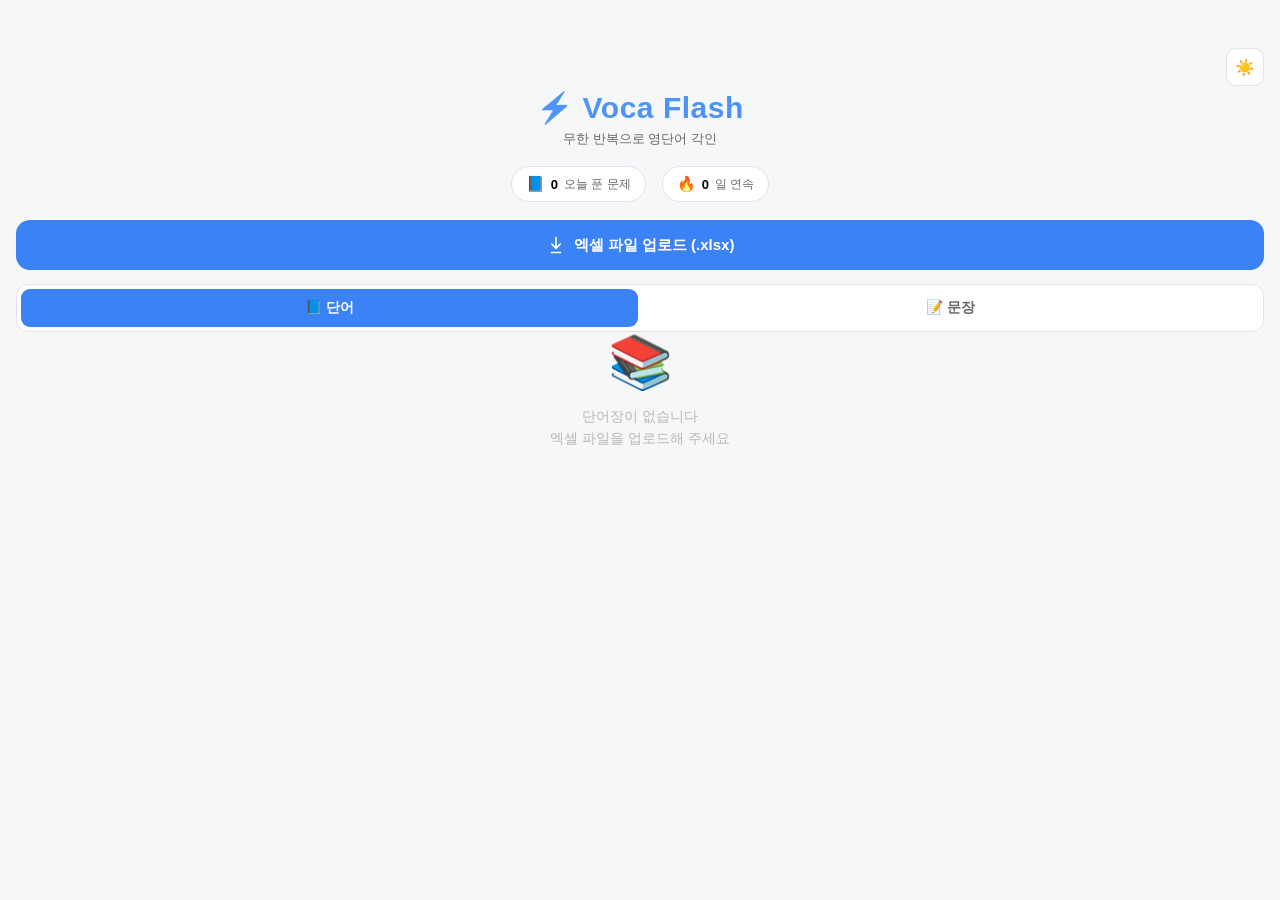
<file: index.html>
<!DOCTYPE html>
<html lang="ko">
<head>
<meta charset="UTF-8">
<meta name="viewport" content="width=device-width, initial-scale=1.0, user-scalable=no, viewport-fit=cover">
<meta name="theme-color" content="#0a0a0a" id="themeColorMeta">
<meta name="apple-mobile-web-app-capable" content="yes">
<meta name="apple-mobile-web-app-status-bar-style" content="black-translucent">
<meta name="apple-mobile-web-app-title" content="VocaFlash">
<link rel="manifest" href="manifest.json">
<link rel="icon" href="icon-192.png">
<link rel="apple-touch-icon" href="icon-192.png">
<link rel="stylesheet" href="style.css">
<title>Voca Flash</title>
</head>
<body>

<!-- ═══════════ HOME ═══════════ -->
<div id="home" class="screen active">
  <div class="home-top">
    <div style="width:38px"></div>
    <div class="home-actions">
      <button class="icon-btn" id="themeToggle" onclick="toggleTheme()" title="테마 전환">🌙</button>
    </div>
  </div>
  <div class="logo">
    <h1>⚡ Voca Flash</h1>
    <p>무한 반복으로 영단어 각인</p>
  </div>
  <div class="streak-bar" id="streakBar"></div>
  <button class="upload-btn" onclick="openUploadTypeModal()">
    <svg viewBox="0 0 24 24"><path d="M12 2a1 1 0 011 1v10.586l3.293-3.293a1 1 0 111.414 1.414l-5 5a1 1 0 01-1.414 0l-5-5a1 1 0 111.414-1.414L11 13.586V3a1 1 0 011-1zM5 20a1 1 0 110 2h14a1 1 0 110-2H5z"/></svg>
    엑셀 파일 업로드 (.xlsx)
  </button>
  <input type="file" id="fileInput" accept=".xlsx,.xls" onchange="handleFile(event)">
  <div class="tab-bar" style="margin-top:14px">
    <button class="tab-btn active" data-tab="word" onclick="setTab('word')">📘 단어</button>
    <button class="tab-btn" data-tab="sentence" onclick="setTab('sentence')">📝 문장</button>
  </div>
  <div class="sort-row" id="sortRow" style="display:none;margin-top:4px">
    <span class="sort-label">정렬</span>
    <div class="sort-tabs">
      <button class="sort-tab" data-sort="recent" onclick="setSort('recent')">최근</button>
      <button class="sort-tab" data-sort="created" onclick="setSort('created')">생성순</button>
      <button class="sort-tab" data-sort="name" onclick="setSort('name')">이름순</button>
    </div>
  </div>
  <div class="deck-list" id="deckList"></div>
</div>

<!-- ═══════════ UPLOAD TYPE MODAL ═══════════ -->
<div class="modal-overlay" id="uploadTypeModal">
  <div class="modal-card">
    <div class="modal-title">어떤 종류인가요?</div>
    <div class="modal-sub">엑셀의 A열 = 문제, B열 = 뜻</div>
    <div class="mode-options">
      <button class="mode-opt" onclick="pickUploadType('word')">
        <div class="mode-icon">📘</div>
        <div class="mode-info">
          <div class="mode-name">단어장</div>
          <div class="mode-desc">단어 ↔ 뜻 암기</div>
        </div>
      </button>
      <button class="mode-opt" onclick="pickUploadType('sentence')">
        <div class="mode-icon">📝</div>
        <div class="mode-info">
          <div class="mode-name">문장 암기</div>
          <div class="mode-desc">뜻 보고 영어 문장 순서 배열</div>
        </div>
      </button>
    </div>
    <button class="modal-cancel" onclick="closeUploadTypeModal()">취소</button>
  </div>
</div>

<!-- ═══════════ MODE MODAL ═══════════ -->
<div class="modal-overlay" id="modeModal">
  <div class="modal-card">
    <div class="modal-title">학습 모드 선택</div>
    <div class="modal-sub" id="modeSub"></div>
    <div id="modeWordOptions">
      <div class="modal-section-label">방향</div>
      <div class="dir-toggle">
        <button class="dir-btn active" id="dirNormal" onclick="setDirection('normal')">단어 → 뜻</button>
        <button class="dir-btn" id="dirReverse" onclick="setDirection('reverse')">뜻 → 단어</button>
      </div>
      <div class="modal-section-label">유형</div>
      <div class="mode-options">
        <button class="mode-opt" onclick="confirmMode('choice')">
          <div class="mode-icon">🎯</div>
          <div class="mode-info">
            <div class="mode-name">4지선다</div>
            <div class="mode-desc">빠른 클릭으로 각인</div>
          </div>
        </button>
        <button class="mode-opt" onclick="confirmMode('typing')">
          <div class="mode-icon">⌨️</div>
          <div class="mode-info">
            <div class="mode-name">직접 입력</div>
            <div class="mode-desc">타이핑해서 암기 (유연한 채점)</div>
          </div>
        </button>
      </div>
    </div>
    <div id="modeSentenceOptions" style="display:none">
      <div class="mode-options">
        <button class="mode-opt" onclick="confirmMode('order')">
          <div class="mode-icon">🧩</div>
          <div class="mode-info">
            <div class="mode-name">단어 순서 배열</div>
            <div class="mode-desc">뜻을 보고 영어 문장 순서 맞추기</div>
          </div>
        </button>
      </div>
    </div>
    <button class="modal-cancel" onclick="closeModeModal()">취소</button>
  </div>
</div>

<!-- ═══════════ TEST ═══════════ -->
<div id="test" class="screen">
  <div class="combo-badge" id="comboBadge"><span class="combo-icon">🔥</span><span id="comboNum">5</span> 콤보!</div>
  <div class="test-top">
    <div class="test-top-left">
      <button class="quit-btn" onclick="quitTest()">✕</button>
      <span class="progress-txt" id="progressTxt">1 / 100</span>
    </div>
    <div style="display:flex;gap:8px;align-items:center">
      <span class="timer" id="timer" style="display:none"></span>
      <button class="icon-btn" id="ttsToggle" onclick="toggleTts()" title="발음">🔊</button>
      <button class="skip-btn" onclick="handleSkip()">넘기기</button>
    </div>
  </div>
  <div class="progress-bar"><div class="progress-fill" id="progressFill"></div></div>

  <!-- Word mode -->
  <div class="word-area" id="wordArea">
    <div class="word-display" id="wordDisplay" onclick="replaySpeak()"></div>
    <div class="word-hint" id="wordHint"></div>
  </div>
  <div class="choices" id="choicesGrid"></div>
  <div class="typing-area" id="typingArea">
    <div class="typing-answer" id="typingAnswer"></div>
    <input type="text" class="typing-input" id="typingInput" placeholder="뜻을 입력하세요" autocomplete="off" autocorrect="off" autocapitalize="off" spellcheck="false">
    <button class="typing-submit" id="typingSubmit" onclick="handleTypingSubmit()">확인 (Enter)</button>
  </div>

  <!-- Sentence mode -->
  <div class="sentence-area" id="sentenceArea">
    <div class="sentence-meaning" id="sMeaning"></div>
    <div class="sentence-slots" id="sSlots"></div>
    <div class="sentence-answer-reveal" id="sRevealAns"></div>
    <div class="sentence-bank" id="sBank"></div>
    <button class="sentence-check" id="sCheckBtn" onclick="sCheckAnswer()" disabled>확인</button>
  </div>
</div>

<!-- ═══════════ EDIT ═══════════ -->
<div id="edit" class="screen">
  <div class="edit-header">
    <button class="back-btn" onclick="saveAndBack()">←</button>
    <div class="edit-title">
      <input type="text" id="editTitleInput" placeholder="단어장 이름">
    </div>
    <div class="edit-count" id="editCount"></div>
  </div>
  <div class="time-limit-row">
    <label>⏱️ 문항별 제한시간</label>
    <input type="number" id="editTimeLimit" min="0" max="300" placeholder="0">
    <span class="tl-hint">초 (0 = 제한 없음)</span>
  </div>
  <div class="edit-list" id="editList"></div>
  <div class="edit-bottom">
    <button class="add-word-btn" onclick="addWord()">+ 항목 추가</button>
    <button class="save-btn" onclick="saveAndBack()">저장</button>
  </div>
</div>

<!-- ═══════════ REVIEW ═══════════ -->
<div id="review" class="screen">
  <div class="review-header">
    <h2>학습 완료!</h2>
    <p id="reviewSub">오답 12개</p>
  </div>
  <div class="stats-bar" id="statsBar"></div>
  <div class="review-list" id="reviewListEl"></div>
  <div class="review-bottom">
    <div class="review-actions" id="reviewActions"></div>
    <button class="home-btn" onclick="showScreen('home')">홈으로 돌아가기</button>
  </div>
</div>

<!-- ═══════════ Scripts (load order matters) ═══════════ -->
<script src="https://cdn.sheetjs.com/xlsx-0.20.3/package/dist/xlsx.full.min.js"></script>
<script src="store.js"></script>
<script src="ui.js"></script>
<script src="app.js"></script>
</body>
</html>
</file>
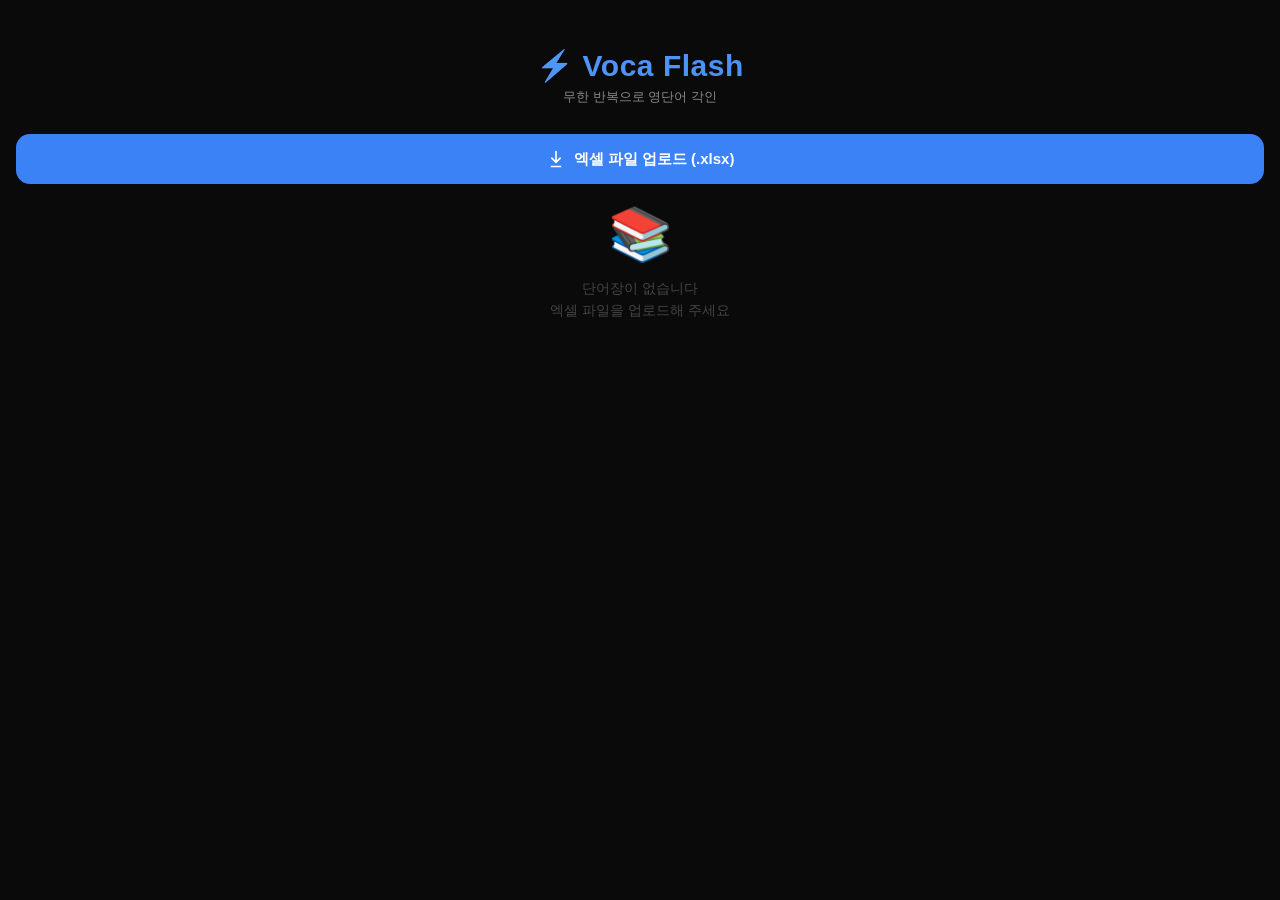
<file: voca-flash.html>
<!DOCTYPE html>
<html lang="ko">
<head>
<meta charset="UTF-8">
<meta name="viewport" content="width=device-width, initial-scale=1.0, user-scalable=no, viewport-fit=cover">
<title>Voca Flash</title>
<style>
*{margin:0;padding:0;box-sizing:border-box;-webkit-tap-highlight-color:transparent}
:root{--bg:#0a0a0a;--card:#161616;--card2:#1e1e1e;--blue:#3b82f6;--blue2:#2563eb;--text:#e8e8e8;--sub:#888;--green:#22c55e;--red:#ef4444;--gbg:#052e16;--rbg:#350a0a;--div:#222;--radius:14px}
html,body{height:100%;font-family:-apple-system,BlinkMacSystemFont,'Segoe UI',Roboto,sans-serif;background:var(--bg);color:var(--text);overflow:hidden;touch-action:manipulation}
button{font-family:inherit;cursor:pointer;border:none;outline:none;-webkit-appearance:none}
input[type=file]{display:none}

/* ── Layout ── */
.screen{display:none;flex-direction:column;height:100dvh;height:100vh;padding:env(safe-area-inset-top) 16px env(safe-area-inset-bottom);overflow:hidden;position:absolute;inset:0}
.screen.active{display:flex}

/* ── HOME ── */
#home{padding-top:max(env(safe-area-inset-top),48px)}
.logo{text-align:center;margin-bottom:28px}
.logo h1{font-size:30px;font-weight:800;letter-spacing:.5px;background:linear-gradient(135deg,#60a5fa,#3b82f6);-webkit-background-clip:text;-webkit-text-fill-color:transparent}
.logo p{font-size:13px;color:var(--sub);margin-top:5px}
.upload-btn{width:100%;padding:15px;background:var(--blue);color:#fff;font-size:15px;font-weight:700;border-radius:var(--radius);display:flex;align-items:center;justify-content:center;gap:8px;transition:background .15s}
.upload-btn:active{background:var(--blue2)}
.upload-btn svg{width:20px;height:20px;fill:#fff}
.deck-list{flex:1;overflow-y:auto;margin-top:20px;padding-bottom:24px;-webkit-overflow-scrolling:touch}
.deck-card{background:var(--card);border-radius:var(--radius);padding:16px 18px;margin-bottom:10px;display:flex;align-items:center;justify-content:space-between;transition:transform .1s}
.deck-card:active{transform:scale(.97)}
.deck-name{font-size:16px;font-weight:700;color:#fff;white-space:nowrap;overflow:hidden;text-overflow:ellipsis;max-width:65%}
.deck-meta{display:flex;align-items:center;gap:12px}
.deck-count{font-size:12px;color:var(--sub);white-space:nowrap}
.deck-del{width:28px;height:28px;border-radius:8px;background:#1a1a1a;color:#555;font-size:18px;display:flex;align-items:center;justify-content:center;border:1px solid #2a2a2a;transition:color .15s}
.deck-del:active{color:var(--red)}
.deck-arrow{color:var(--blue);font-size:22px;font-weight:300;margin-left:8px}
.empty{flex:1;display:flex;flex-direction:column;align-items:center;justify-content:center;color:#444;text-align:center;gap:12px}
.empty-icon{font-size:52px}
.empty p{font-size:14px;line-height:1.6}

/* ── TEST ── */
#test{padding-top:max(env(safe-area-inset-top),48px)}
.test-top{display:flex;justify-content:space-between;align-items:center;margin-bottom:10px}
.progress-txt{font-size:14px;font-weight:600;color:var(--sub)}
.skip-btn{padding:8px 16px;background:var(--card);border-radius:10px;font-size:13px;font-weight:600;color:var(--sub);transition:background .1s}
.skip-btn:active{background:#2a2a2a}
.progress-bar{height:3px;background:#1a1a1a;border-radius:2px;overflow:hidden;margin-bottom:4px}
.progress-fill{height:100%;background:var(--blue);border-radius:2px;transition:width .2s ease-out}
.word-area{flex:1;display:flex;align-items:center;justify-content:center;padding:0 8px}
.word-display{font-size:clamp(32px,10vw,52px);font-weight:800;color:#fff;text-align:center;word-break:break-word;line-height:1.2}
.choices{display:grid;grid-template-columns:1fr 1fr;gap:10px;padding-bottom:max(env(safe-area-inset-bottom),24px)}
.choice-btn{background:var(--card2);border-radius:var(--radius);padding:16px 10px;font-size:14px;font-weight:600;color:var(--text);text-align:center;min-height:64px;display:flex;align-items:center;justify-content:center;line-height:1.35;transition:transform .06s,background .12s;border:1.5px solid transparent;word-break:keep-all}
.choice-btn:active{transform:scale(.96)}
.choice-btn.correct{background:var(--gbg);border-color:var(--green);color:var(--green)}
.choice-btn.wrong{background:var(--rbg);border-color:var(--red);color:var(--red)}
.choice-btn.reveal{background:var(--gbg);border-color:var(--green);color:var(--green)}
.choice-btn.disabled{pointer-events:none}

/* ── REVIEW ── */
#review{padding-top:max(env(safe-area-inset-top),48px)}
.review-header{text-align:center;margin-bottom:20px}
.review-header h2{font-size:24px;font-weight:800;color:#fff}
.review-header p{font-size:14px;color:var(--blue);font-weight:600;margin-top:4px}
.review-list{flex:1;overflow-y:auto;-webkit-overflow-scrolling:touch;padding-bottom:16px}
.review-row{display:flex;padding:13px 4px;border-bottom:1px solid var(--div)}
.review-word{width:32%;font-size:15px;font-weight:700;color:#fff;padding-right:10px;flex-shrink:0}
.review-meaning{width:68%;font-size:13px;color:#a0a0a0;line-height:1.5}
.review-perfect{flex:1;display:flex;flex-direction:column;align-items:center;justify-content:center;gap:14px;color:#555;text-align:center}
.review-perfect span{font-size:56px}
.review-perfect p{font-size:15px;line-height:1.6}
.home-btn{width:100%;padding:15px;background:var(--blue);color:#fff;font-size:15px;font-weight:700;border-radius:var(--radius);margin-bottom:max(env(safe-area-inset-bottom),24px);transition:background .15s}
.home-btn:active{background:var(--blue2)}
.stats-bar{display:flex;justify-content:center;gap:20px;margin-bottom:16px}
.stat{text-align:center}
.stat .num{font-size:22px;font-weight:800;color:#fff}
.stat .label{font-size:11px;color:var(--sub);margin-top:2px}
</style>
</head>
<body>

<!-- ═══════════ HOME ═══════════ -->
<div id="home" class="screen active">
  <div class="logo">
    <h1>⚡ Voca Flash</h1>
    <p>무한 반복으로 영단어 각인</p>
  </div>
  <button class="upload-btn" onclick="document.getElementById('fileInput').click()">
    <svg viewBox="0 0 24 24"><path d="M12 2a1 1 0 011 1v10.586l3.293-3.293a1 1 0 111.414 1.414l-5 5a1 1 0 01-1.414 0l-5-5a1 1 0 111.414-1.414L11 13.586V3a1 1 0 011-1zM5 20a1 1 0 110 2h14a1 1 0 110-2H5z"/></svg>
    엑셀 파일 업로드 (.xlsx)
  </button>
  <input type="file" id="fileInput" accept=".xlsx,.xls" onchange="handleFile(event)">
  <div class="deck-list" id="deckList"></div>
</div>

<!-- ═══════════ TEST ═══════════ -->
<div id="test" class="screen">
  <div class="test-top">
    <span class="progress-txt" id="progressTxt">1 / 100</span>
    <button class="skip-btn" onclick="handleSkip()">넘기기</button>
  </div>
  <div class="progress-bar"><div class="progress-fill" id="progressFill"></div></div>
  <div class="word-area">
    <div class="word-display" id="wordDisplay">apple</div>
  </div>
  <div class="choices" id="choicesGrid"></div>
</div>

<!-- ═══════════ REVIEW ═══════════ -->
<div id="review" class="screen">
  <div class="review-header">
    <h2>학습 완료!</h2>
    <p id="reviewSub">오답 12개</p>
  </div>
  <div class="stats-bar" id="statsBar"></div>
  <div class="review-list" id="reviewListEl"></div>
  <button class="home-btn" onclick="showScreen('home')">홈으로 돌아가기</button>
</div>

<!-- ═══════════ SheetJS CDN ═══════════ -->
<script src="https://cdn.sheetjs.com/xlsx-0.20.3/package/dist/xlsx.full.min.js"></script>

<script>
/* ============================================
   STATE
   ============================================ */
const STORAGE_KEY = 'vocaflash_decks';
let decks = JSON.parse(localStorage.getItem(STORAGE_KEY) || '[]');

// Test state
let testQueue = [];
let testIdx = 0;
let testChoices = [];
let reviewList = [];
let currentDeck = null;
let feedbackLocked = false;

/* ============================================
   SCREEN NAV
   ============================================ */
function showScreen(id) {
  document.querySelectorAll('.screen').forEach(s => s.classList.remove('active'));
  document.getElementById(id).classList.add('active');
  if (id === 'home') renderDecks();
}

/* ============================================
   EXCEL PARSE
   ============================================ */
function handleFile(e) {
  const file = e.target.files[0];
  if (!file) return;
  const reader = new FileReader();
  reader.onload = function(evt) {
    try {
      const data = new Uint8Array(evt.target.result);
      const wb = XLSX.read(data, { type: 'array' });
      const sheet = wb.Sheets[wb.SheetNames[0]];
      const rows = XLSX.utils.sheet_to_json(sheet, { header: 1, defval: '' });

      const words = [];
      for (let i = 0; i < rows.length; i++) {
        const w = String(rows[i][0] || '').trim();
        const m = String(rows[i][1] || '').trim();
        if (!w || !m) continue;
        if (i === 0 && w.toLowerCase() === 'word') continue;
        words.push({ word: w, meaning: m });
      }

      if (words.length === 0) {
        alert('유효한 단어를 찾을 수 없습니다.\n1열: Word, 2열: Meaning 형식을 확인하세요.');
        return;
      }

      const name = file.name.replace(/\.xlsx?$/i, '');
      const deck = { id: Date.now(), name, words, createdAt: Date.now() };
      decks.push(deck);
      saveDecks();
      renderDecks();
    } catch (err) {
      alert('파일 읽기 오류: ' + err.message);
    }
  };
  reader.readAsArrayBuffer(file);
  e.target.value = '';
}

/* ============================================
   STORAGE
   ============================================ */
function saveDecks() {
  localStorage.setItem(STORAGE_KEY, JSON.stringify(decks));
}

/* ============================================
   DECK LIST RENDER
   ============================================ */
function renderDecks() {
  const el = document.getElementById('deckList');
  if (decks.length === 0) {
    el.innerHTML = '<div class="empty"><span class="empty-icon">📚</span><p>단어장이 없습니다<br>엑셀 파일을 업로드해 주세요</p></div>';
    return;
  }
  el.innerHTML = decks.map((d, i) => `
    <div class="deck-card" onclick="startTest(${i})">
      <span class="deck-name">${esc(d.name)}</span>
      <div class="deck-meta">
        <span class="deck-count">${d.words.length}개</span>
        <button class="deck-del" onclick="deleteDeck(event,${i})" title="삭제">&times;</button>
        <span class="deck-arrow">›</span>
      </div>
    </div>
  `).join('');
}

function deleteDeck(e, idx) {
  e.stopPropagation();
  if (!confirm(`"${decks[idx].name}" 단어장을 삭제할까요?`)) return;
  decks.splice(idx, 1);
  saveDecks();
  renderDecks();
}

function esc(s) {
  const d = document.createElement('div');
  d.textContent = s;
  return d.innerHTML;
}

/* ============================================
   SHUFFLE UTIL
   ============================================ */
function shuffle(arr) {
  const a = [...arr];
  for (let i = a.length - 1; i > 0; i--) {
    const j = Math.floor(Math.random() * (i + 1));
    [a[i], a[j]] = [a[j], a[i]];
  }
  return a;
}

/* ============================================
   START TEST
   ============================================ */
function startTest(deckIdx) {
  currentDeck = decks[deckIdx];
  if (!currentDeck || currentDeck.words.length < 4) {
    alert('최소 4개 이상의 단어가 필요합니다.');
    return;
  }

  const indices = shuffle(Array.from({ length: currentDeck.words.length }, (_, i) => i));
  testQueue = indices.slice(0, Math.min(500, indices.length));
  testIdx = 0;
  reviewList = [];
  feedbackLocked = false;

  showScreen('test');
  renderQuestion();
}

/* ============================================
   RENDER QUESTION
   ============================================ */
function renderQuestion() {
  const total = testQueue.length;
  const progress = testIdx + 1;
  const wordObj = currentDeck.words[testQueue[testIdx]];

  document.getElementById('progressTxt').textContent = `${progress} / ${total}`;
  document.getElementById('progressFill').style.width = `${(progress / total) * 100}%`;
  document.getElementById('wordDisplay').textContent = wordObj.word;

  // Build choices: 1 correct + 3 wrong
  const correctMeaning = wordObj.meaning;
  const wrongPool = [];
  for (let i = 0; i < currentDeck.words.length; i++) {
    if (i !== testQueue[testIdx]) wrongPool.push(currentDeck.words[i].meaning);
  }
  const wrongs = shuffle(wrongPool).slice(0, 3);
  testChoices = shuffle([correctMeaning, ...wrongs]);

  const grid = document.getElementById('choicesGrid');
  grid.innerHTML = testChoices.map((c, i) => `
    <button class="choice-btn" onclick="handleChoice(${i})">${esc(c)}</button>
  `).join('');
}

/* ============================================
   HANDLE CHOICE
   ============================================ */
function handleChoice(idx) {
  if (feedbackLocked) return;

  const wordObj = currentDeck.words[testQueue[testIdx]];
  const selected = testChoices[idx];
  const isCorrect = selected === wordObj.meaning;

  if (isCorrect) {
    // 정답 → 즉시 다음
    goNext();
  } else {
    // 오답 → 피드백 0.5초
    feedbackLocked = true;
    reviewList.push(wordObj);

    const btns = document.querySelectorAll('.choice-btn');
    btns.forEach((btn, i) => {
      btn.classList.add('disabled');
      if (i === idx) btn.classList.add('wrong');
      if (testChoices[i] === wordObj.meaning) btn.classList.add('correct');
    });

    setTimeout(() => {
      feedbackLocked = false;
      goNext();
    }, 500);
  }
}

/* ============================================
   HANDLE SKIP
   ============================================ */
function handleSkip() {
  if (feedbackLocked) return;
  feedbackLocked = true;

  const wordObj = currentDeck.words[testQueue[testIdx]];
  reviewList.push(wordObj);

  const btns = document.querySelectorAll('.choice-btn');
  btns.forEach((btn, i) => {
    btn.classList.add('disabled');
    if (testChoices[i] === wordObj.meaning) btn.classList.add('reveal');
  });

  setTimeout(() => {
    feedbackLocked = false;
    goNext();
  }, 500);
}

/* ============================================
   GO NEXT / FINISH
   ============================================ */
function goNext() {
  testIdx++;
  if (testIdx >= testQueue.length) {
    showReview();
    return;
  }
  renderQuestion();
}

/* ============================================
   REVIEW SCREEN
   ============================================ */
function showReview() {
  const total = testQueue.length;
  const correct = total - reviewList.length;
  const pct = Math.round((correct / total) * 100);

  document.getElementById('reviewSub').textContent =
    reviewList.length === 0 ? '모두 정답! 🎉' : `오답 ${reviewList.length}개`;

  document.getElementById('statsBar').innerHTML = `
    <div class="stat"><div class="num">${total}</div><div class="label">전체</div></div>
    <div class="stat"><div class="num" style="color:var(--green)">${correct}</div><div class="label">정답</div></div>
    <div class="stat"><div class="num" style="color:var(--red)">${reviewList.length}</div><div class="label">오답</div></div>
    <div class="stat"><div class="num" style="color:var(--blue)">${pct}%</div><div class="label">정답률</div></div>
  `;

  const listEl = document.getElementById('reviewListEl');
  if (reviewList.length === 0) {
    listEl.innerHTML = '<div class="review-perfect"><span>🏆</span><p>틀린 단어가 없습니다!<br>다른 단어장도 도전해 보세요.</p></div>';
  } else {
    listEl.innerHTML = reviewList.map(w => `
      <div class="review-row">
        <div class="review-word">${esc(w.word)}</div>
        <div class="review-meaning">${esc(w.meaning)}</div>
      </div>
    `).join('');
  }

  showScreen('review');
}

/* ── Init ── */
renderDecks();
</script>
</body>
</html>
</file>
<file: style.css>
/* ── Reset & Variables ── */
*{margin:0;padding:0;box-sizing:border-box;-webkit-tap-highlight-color:transparent}
:root{
  --bg:#0a0a0a;--card:#161616;--card2:#1e1e1e;--card3:#1a1a1a;
  --border:#2a2a2a;--blue:#3b82f6;--blue2:#2563eb;
  --text:#e8e8e8;--text-strong:#ffffff;--sub:#888;--sub2:#a0a0a0;
  --faint:#444;--muted:#666;--green:#22c55e;--red:#ef4444;
  --gbg:#052e16;--rbg:#350a0a;--div:#222;--radius:14px;
}
body.light{
  --bg:#f6f7f9;--card:#ffffff;--card2:#f0f2f5;--card3:#ebeef2;
  --border:#e0e3e8;--text:#1a1a1a;--text-strong:#000000;
  --sub:#666;--sub2:#555;--faint:#b8b8b8;--muted:#888;
  --gbg:#dcfce7;--rbg:#fee2e2;--div:#e6e6e6;
}
html,body{height:100%;height:100dvh;font-family:-apple-system,BlinkMacSystemFont,'Segoe UI',Roboto,sans-serif;background:var(--bg);color:var(--text);overflow:hidden;touch-action:manipulation;transition:background .2s,color .2s}
button{font-family:inherit;cursor:pointer;border:none;outline:none;-webkit-appearance:none}
input,textarea{font-family:inherit}
input[type=file]{display:none}

/* ── Layout ── */
.screen{display:none;flex-direction:column;height:100vh;height:100dvh;padding:0 16px;padding-bottom:max(env(safe-area-inset-bottom),16px);overflow:hidden;position:absolute;inset:0}
.screen.active{display:flex}

/* ── HOME ── */
#home{padding-top:max(env(safe-area-inset-top),48px)}
.home-top{display:flex;justify-content:space-between;align-items:center;margin-bottom:4px}
.home-actions{display:flex;gap:8px}
.icon-btn{width:38px;height:38px;border-radius:10px;background:var(--card);color:var(--sub);font-size:16px;display:flex;align-items:center;justify-content:center;border:1px solid var(--border)}
.icon-btn:active{background:var(--card2)}
.logo{text-align:center;margin-bottom:18px}
.logo h1{font-size:30px;font-weight:800;letter-spacing:.5px;background:linear-gradient(135deg,#60a5fa,#3b82f6);-webkit-background-clip:text;-webkit-text-fill-color:transparent}
.logo p{font-size:13px;color:var(--sub);margin-top:5px}
.streak-bar{display:flex;justify-content:center;gap:16px;margin-bottom:18px;flex-wrap:wrap}
.streak-chip{display:flex;align-items:center;gap:6px;background:var(--card);padding:8px 14px;border-radius:999px;font-size:13px;border:1px solid var(--border)}
.streak-chip .s-icon{font-size:15px}
.streak-chip .s-num{font-weight:800;color:var(--text-strong)}
.streak-chip .s-label{color:var(--sub);font-size:12px}
.upload-btn{width:100%;padding:15px;background:var(--blue);color:#fff;font-size:15px;font-weight:700;border-radius:var(--radius);display:flex;align-items:center;justify-content:center;gap:8px;transition:background .15s}
.upload-btn:active{background:var(--blue2)}
.upload-btn svg{width:20px;height:20px;fill:#fff}

/* ── TABS & SORT ── */
.tab-bar{display:flex;gap:4px;background:var(--card);border-radius:12px;padding:4px;border:1px solid var(--border);margin-top:14px;margin-bottom:0}
.tab-btn{flex:1;padding:10px;border-radius:9px;font-size:14px;font-weight:700;color:var(--sub);background:transparent;transition:background .15s,color .15s}
.tab-btn.active{background:var(--blue);color:#fff}
.sort-row{display:flex;justify-content:space-between;align-items:center;margin-top:10px;margin-bottom:8px}
.sort-label{font-size:12px;color:var(--sub);font-weight:600}
.sort-tabs{display:flex;gap:4px;background:var(--card);border-radius:10px;padding:3px;border:1px solid var(--border)}
.sort-tab{padding:6px 12px;border-radius:7px;font-size:12px;font-weight:600;color:var(--sub);background:transparent}
.sort-tab.active{background:var(--blue);color:#fff}

/* ── DECK LIST ── */
.deck-list{flex:1;overflow-y:auto;padding-bottom:24px;-webkit-overflow-scrolling:touch}
.deck-card{background:var(--card);border-radius:var(--radius);padding:14px 16px;margin-bottom:10px;display:flex;align-items:center;gap:10px;border:1px solid var(--border)}
.deck-card:active{transform:scale(.98);transition:transform .1s}
.deck-body{flex:1;min-width:0}
.deck-name{font-size:16px;font-weight:700;color:var(--text-strong);white-space:nowrap;overflow:hidden;text-overflow:ellipsis}
.deck-count{font-size:12px;color:var(--sub);margin-top:3px}
.deck-actions{display:flex;align-items:center;gap:6px;flex-shrink:0}
.deck-btn{width:32px;height:32px;border-radius:9px;background:var(--card3);color:var(--muted);font-size:14px;display:flex;align-items:center;justify-content:center;border:1px solid var(--border)}
.deck-btn:active{background:var(--card2)}
.deck-btn.del:active{color:var(--red)}
.deck-btn.edit:active{color:var(--blue)}
.deck-btn.merge:active{color:var(--green)}
.deck-btn.share:active{color:var(--blue)}
.empty{flex:1;display:flex;flex-direction:column;align-items:center;justify-content:center;color:var(--faint);text-align:center;gap:12px}
.empty-icon{font-size:52px}
.empty p{font-size:14px;line-height:1.6}

/* ── MODALS ── */
.modal-overlay{display:none;position:fixed;inset:0;background:rgba(0,0,0,.7);z-index:100;align-items:center;justify-content:center;padding:20px}
.modal-overlay.active{display:flex}
.modal-card{background:var(--card);border-radius:18px;padding:22px;max-width:360px;width:100%;border:1px solid var(--border)}
.modal-title{font-size:18px;font-weight:800;color:var(--text-strong);margin-bottom:4px;text-align:center}
.modal-sub{font-size:13px;color:var(--sub);text-align:center;margin-bottom:18px}
.modal-section-label{font-size:11px;font-weight:700;color:var(--sub);margin-bottom:8px;letter-spacing:.5px}
.modal-cancel{width:100%;margin-top:14px;padding:12px;background:transparent;color:var(--sub);font-size:14px;font-weight:600;border-radius:10px}
.modal-cancel:active{background:var(--card2)}
.mode-options{display:flex;flex-direction:column;gap:10px}
.mode-opt{background:var(--card2);padding:16px;border-radius:12px;border:1.5px solid var(--border);display:flex;align-items:center;gap:14px;transition:border-color .1s}
.mode-opt:active{transform:scale(.98);border-color:var(--blue)}
.mode-icon{font-size:28px;width:44px;text-align:center;flex-shrink:0}
.mode-info{flex:1;text-align:left}
.mode-name{font-size:15px;font-weight:700;color:var(--text-strong)}
.mode-desc{font-size:12px;color:var(--sub);margin-top:3px}
.dir-toggle{display:flex;gap:4px;background:var(--card2);border-radius:10px;padding:3px;border:1px solid var(--border);margin-bottom:14px}
.dir-btn{flex:1;padding:10px 6px;border-radius:8px;font-size:13px;font-weight:700;color:var(--sub);background:transparent;transition:background .15s,color .15s}
.dir-btn.active{background:var(--blue);color:#fff}

/* ── TEST SCREEN ── */
#test{padding-top:max(env(safe-area-inset-top),48px)}
.test-top{display:flex;justify-content:space-between;align-items:center;margin-bottom:10px}
.test-top-left{display:flex;align-items:center;gap:10px}
.quit-btn{width:34px;height:34px;border-radius:9px;background:var(--card);color:var(--sub);font-size:20px;display:flex;align-items:center;justify-content:center}
.quit-btn:active{background:var(--card2)}
.progress-txt{font-size:14px;font-weight:600;color:var(--sub)}
.skip-btn{padding:8px 16px;background:var(--card);border-radius:10px;font-size:13px;font-weight:600;color:var(--sub);transition:background .1s}
.skip-btn:active{background:var(--card2)}
.progress-bar{height:3px;background:var(--card3);border-radius:2px;overflow:hidden;margin-bottom:4px}
.progress-fill{height:100%;background:var(--blue);border-radius:2px;transition:width .2s ease-out}
.word-area{flex:1;display:flex;flex-direction:column;align-items:center;justify-content:center;padding:0 8px}
.word-display{font-size:clamp(32px,10vw,52px);font-weight:800;color:var(--text-strong);text-align:center;word-break:break-word;line-height:1.2;cursor:pointer}
.word-hint{font-size:12px;color:var(--sub);margin-top:8px}
.choices{display:grid;grid-template-columns:1fr 1fr;gap:10px;padding-bottom:8px;flex-shrink:0}
.choice-btn{background:var(--card2);border-radius:var(--radius);padding:16px 10px;font-size:14px;font-weight:600;color:var(--text);text-align:center;min-height:64px;display:flex;align-items:center;justify-content:center;line-height:1.35;transition:transform .06s,background .12s;border:1.5px solid transparent;word-break:keep-all}
.choice-btn:active{transform:scale(.96)}
.choice-btn.correct{background:var(--gbg);border-color:var(--green);color:var(--green)}
.choice-btn.wrong{background:var(--rbg);border-color:var(--red);color:var(--red)}
.choice-btn.reveal{background:var(--gbg);border-color:var(--green);color:var(--green)}
.choice-btn.disabled{pointer-events:none}

/* ── TYPING MODE ── */
.typing-area{display:none;flex-direction:column;gap:10px;padding-bottom:8px;flex-shrink:0}
.typing-area.active{display:flex}
.typing-input{width:100%;background:var(--card2);border:1.5px solid var(--border);border-radius:var(--radius);padding:16px;font-size:16px;font-weight:600;color:var(--text);text-align:center;font-family:inherit}
.typing-input:focus{border-color:var(--blue);outline:none}
.typing-input.correct{border-color:var(--green);background:var(--gbg);color:var(--green)}
.typing-input.wrong{border-color:var(--red);background:var(--rbg);color:var(--red)}
.typing-answer{text-align:center;font-size:14px;color:var(--green);font-weight:600;min-height:20px;padding:4px}
.typing-submit{padding:15px;background:var(--blue);color:#fff;font-size:15px;font-weight:700;border-radius:var(--radius);display:flex;align-items:center;justify-content:center;gap:6px}
.typing-submit:active{background:var(--blue2)}
.typing-submit:disabled{opacity:.5;pointer-events:none}

/* ── COMBO BADGE ── */
.combo-badge{position:fixed;top:max(env(safe-area-inset-top),16px);right:16px;background:linear-gradient(135deg,#f59e0b,#ef4444);color:#fff;padding:6px 12px;border-radius:999px;font-size:13px;font-weight:800;box-shadow:0 4px 14px rgba(239,68,68,.4);opacity:0;transform:scale(.6) translateY(-6px);transition:all .22s cubic-bezier(.34,1.56,.64,1);pointer-events:none;z-index:200}
.combo-badge.show{opacity:1;transform:scale(1) translateY(0)}
.combo-badge.pop{animation:comboPop .35s cubic-bezier(.34,1.56,.64,1)}
@keyframes comboPop{0%{transform:scale(1)}50%{transform:scale(1.18)}100%{transform:scale(1)}}
.combo-icon{margin-right:3px}

/* ── TIMER ── */
.timer{font-size:13px;font-weight:700;color:var(--sub);background:var(--card);padding:6px 10px;border-radius:8px;min-width:44px;text-align:center}
.timer.warn{color:var(--red);background:var(--rbg)}

/* ── SENTENCE TEST ── */
.sentence-area{display:none;flex:1;flex-direction:column;min-height:0;padding-top:6px}
.sentence-area.active{display:flex}
.sentence-meaning{font-size:clamp(18px,4.5vw,22px);font-weight:700;color:var(--text-strong);text-align:center;padding:14px 8px;line-height:1.5;flex-shrink:0}
.sentence-slots{background:var(--card);border-radius:12px;padding:14px 10px;min-height:80px;display:flex;flex-wrap:wrap;gap:6px;align-items:flex-start;border:1.5px dashed var(--border);margin-bottom:14px;flex-shrink:0}
.sentence-slots.correct{border-color:var(--green);background:var(--gbg)}
.sentence-slots.wrong{border-color:var(--red);background:var(--rbg)}
.sentence-bank{flex:1;overflow-y:auto;display:flex;flex-wrap:wrap;gap:6px;align-content:flex-start;padding-bottom:12px;-webkit-overflow-scrolling:touch}
.tok-btn{background:var(--card2);color:var(--text-strong);padding:10px 14px;border-radius:10px;font-size:15px;font-weight:600;border:1.5px solid var(--border);transition:all .12s;font-family:inherit}
.tok-btn:active{transform:scale(.94)}
.tok-btn.placed{background:var(--blue);color:#fff;border-color:var(--blue)}
.tok-btn.hidden-slot{visibility:hidden}
.sentence-check{padding:14px;background:var(--blue);color:#fff;font-size:15px;font-weight:700;border-radius:var(--radius);margin-top:6px;flex-shrink:0;transition:background .15s}
.sentence-check:disabled{opacity:.4;pointer-events:none}
.sentence-answer-reveal{font-size:13px;color:var(--green);font-weight:600;text-align:center;min-height:18px;margin-bottom:6px}

/* ── EDIT SCREEN ── */
#edit{padding-top:max(env(safe-area-inset-top),48px)}
.edit-header{display:flex;align-items:center;gap:12px;margin-bottom:16px}
.back-btn{width:36px;height:36px;border-radius:10px;background:var(--card);color:var(--sub);font-size:20px;display:flex;align-items:center;justify-content:center;flex-shrink:0}
.back-btn:active{background:var(--card2)}
.edit-title{flex:1;min-width:0}
.edit-title input{width:100%;background:var(--card);border:1px solid var(--border);border-radius:10px;padding:10px 12px;color:var(--text-strong);font-size:17px;font-weight:700;font-family:inherit}
.edit-title input:focus{border-color:var(--blue);outline:none}
.edit-count{font-size:13px;color:var(--sub);flex-shrink:0}
.time-limit-row{display:flex;align-items:center;gap:10px;padding:10px 0;border-bottom:1px solid var(--div);flex-shrink:0}
.time-limit-row label{font-size:13px;color:var(--sub);font-weight:600;flex-shrink:0}
.time-limit-row input{width:70px;background:var(--card);border:1px solid var(--border);border-radius:8px;padding:8px 10px;color:var(--text-strong);font-size:14px;font-weight:600;font-family:inherit;text-align:center}
.time-limit-row input:focus{border-color:var(--blue);outline:none}
.time-limit-row .tl-hint{font-size:11px;color:var(--sub);flex:1}
.edit-list{flex:1;overflow-y:auto;-webkit-overflow-scrolling:touch;padding-bottom:16px}
.edit-row{display:flex;align-items:center;gap:8px;padding:10px 0;border-bottom:1px solid var(--div)}
.edit-word{flex:1;min-width:0}
.edit-word input{width:100%;background:var(--card);border:1px solid var(--border);border-radius:8px;padding:8px 10px;color:var(--text-strong);font-size:14px;font-weight:600;font-family:inherit}
.edit-word input:focus{border-color:var(--blue);outline:none}
.edit-meaning{flex:2;min-width:0}
.edit-meaning input{width:100%;background:var(--card);border:1px solid var(--border);border-radius:8px;padding:8px 10px;color:var(--sub2);font-size:13px;font-family:inherit}
.edit-meaning input:focus{border-color:var(--blue);outline:none}
.edit-del{width:30px;height:30px;border-radius:8px;background:transparent;color:var(--faint);font-size:18px;display:flex;align-items:center;justify-content:center;flex-shrink:0}
.edit-del:active{color:var(--red)}
.edit-bottom{display:flex;gap:10px;flex-shrink:0;padding-top:12px}
.edit-bottom button{flex:1;padding:14px;border-radius:var(--radius);font-size:14px;font-weight:700}
.add-word-btn{background:var(--card2);color:var(--text);border:1px dashed var(--border)}
.add-word-btn:active{background:var(--card3)}
.save-btn{background:var(--blue);color:#fff}
.save-btn:active{background:var(--blue2)}

/* ── REVIEW SCREEN ── */
#review{padding-top:max(env(safe-area-inset-top),48px)}
.review-header{text-align:center;margin-bottom:14px;flex-shrink:0}
.review-header h2{font-size:24px;font-weight:800;color:var(--text-strong)}
.review-header p{font-size:14px;color:var(--blue);font-weight:600;margin-top:4px}
.stats-bar{display:flex;justify-content:center;gap:20px;margin-bottom:12px;flex-shrink:0}
.stat{text-align:center}
.stat .num{font-size:22px;font-weight:800;color:var(--text-strong)}
.stat .label{font-size:11px;color:var(--sub);margin-top:2px}
.review-list{flex:1 1 0;min-height:0;overflow-y:auto;-webkit-overflow-scrolling:touch}
.review-row{display:flex;padding:13px 4px;border-bottom:1px solid var(--div)}
.review-word{width:32%;font-size:15px;font-weight:700;color:var(--text-strong);padding-right:10px;flex-shrink:0}
.review-meaning{width:68%;font-size:13px;color:var(--sub2);line-height:1.5}
.review-perfect{flex:1 1 0;min-height:0;display:flex;flex-direction:column;align-items:center;justify-content:center;gap:14px;color:var(--muted);text-align:center}
.review-perfect span{font-size:56px}
.review-perfect p{font-size:15px;line-height:1.6}
.review-bottom{flex-shrink:0;padding-top:10px}
.review-actions{display:flex;gap:8px;margin-bottom:8px}
.review-actions button{flex:1;padding:10px 4px;border-radius:var(--radius);font-size:11px;font-weight:700;display:flex;align-items:center;justify-content:center;gap:4px;background:var(--card2);color:var(--text);border:1px solid var(--border)}
.review-actions button:active{background:var(--card3)}
.review-actions .act-icon{font-size:15px}
.home-btn{width:100%;padding:14px;background:var(--blue);color:#fff;font-size:15px;font-weight:700;border-radius:var(--radius);transition:background .15s}
.home-btn:active{background:var(--blue2)}

/* ── HOVER EFFECTS (desktop only) ── */
@media(hover:hover){
  .icon-btn:hover{background:var(--card2);color:var(--text)}
  .upload-btn:hover{background:var(--blue2)}
  .tab-btn:not(.active):hover{background:var(--card2);color:var(--text)}
  .deck-card:hover{border-color:var(--blue);cursor:pointer}
  .deck-btn:hover{background:var(--card2)}
  .deck-btn.del:hover{color:var(--red)}
  .deck-btn.edit:hover{color:var(--blue)}
  .deck-btn.merge:hover{color:var(--green)}
  .deck-btn.share:hover{color:var(--blue)}
  .sort-tab:not(.active):hover{color:var(--text)}
  .choice-btn:hover{background:var(--card3);border-color:var(--border)}
  .mode-opt:hover{border-color:var(--blue)}
  .dir-btn:not(.active):hover{color:var(--text)}
  .quit-btn:hover,.skip-btn:hover,.back-btn:hover{background:var(--card2);color:var(--text)}
  .typing-submit:hover,.save-btn:hover,.home-btn:hover{background:var(--blue2)}
  .add-word-btn:hover{background:var(--card3)}
  .modal-cancel:hover{background:var(--card2);color:var(--text)}
  .review-actions button:hover{background:var(--card3)}
  .edit-del:hover{color:var(--red)}
  .tok-btn:hover{background:var(--card3);border-color:var(--blue)}
  .sentence-check:not(:disabled):hover{background:var(--blue2)}
}
</file>
